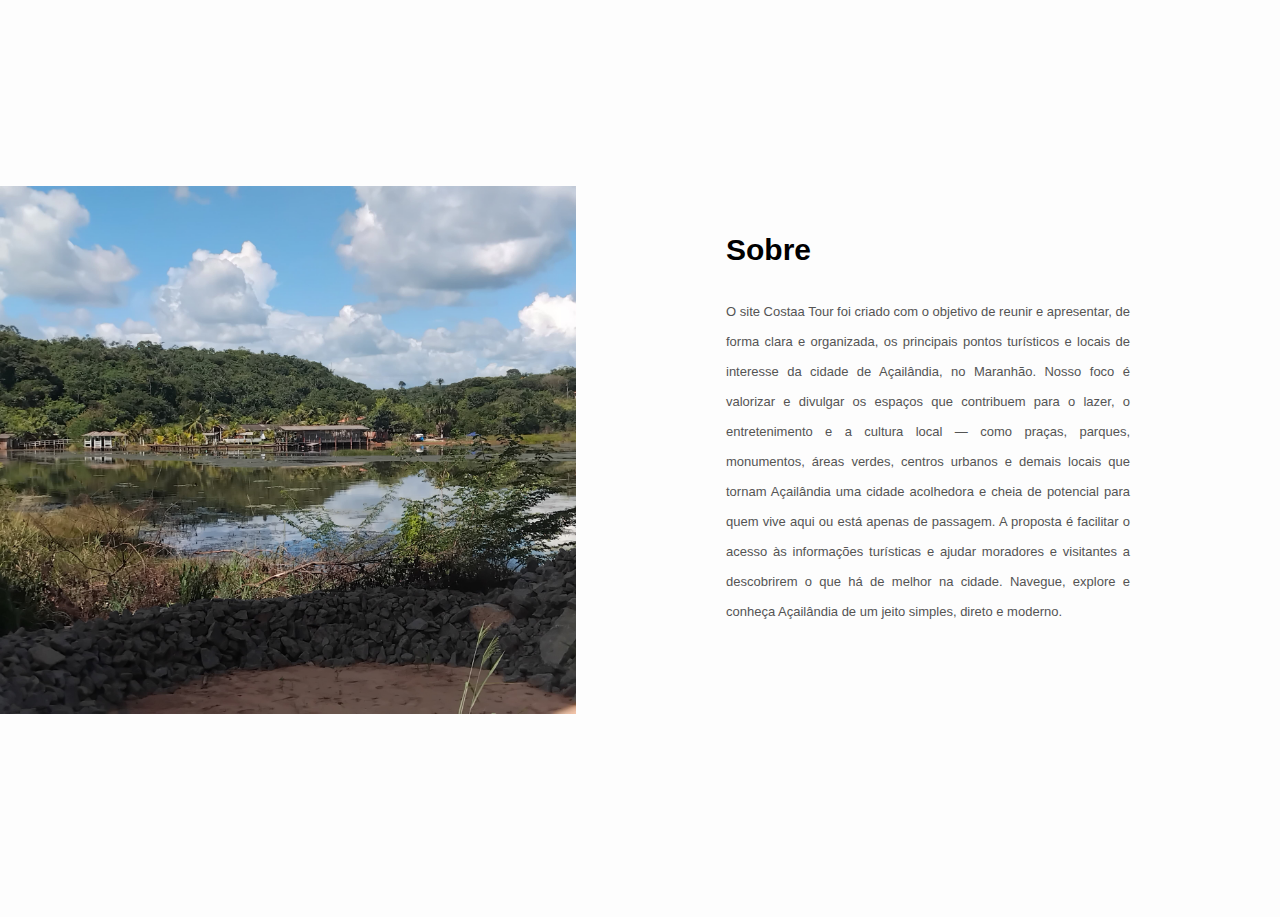
<file: sobre/about.html>
<html lang="pt-BR">
<head>
    <meta charset="UTF-8">
    <meta name="viewport" content="width=device-width, initial-scale=1.0">
    <title>Costa Tour: Sobre</title>
    <link rel="stylesheet" href="../sobre/about.css">
    <link rel="icon" type="image/png" href="../favicon/Logotipo Costa Tour MA.png"/>
</head>
<body>
    <div class="about-section">
        <div class="inner-container">
            <h1>Sobre</h1>
            <p class="text">
                O site Costaa Tour foi criado com o objetivo de reunir e apresentar, de forma clara e organizada, os principais pontos turísticos e locais de interesse da cidade de Açailândia, no Maranhão.

                Nosso foco é valorizar e divulgar os espaços que contribuem para o lazer, o entretenimento e a cultura local — como praças, parques, monumentos, áreas verdes, centros urbanos e demais locais que tornam Açailândia uma cidade acolhedora e cheia de potencial para quem vive aqui ou está apenas de passagem.

                A proposta é facilitar o acesso às informações turísticas e ajudar moradores e visitantes a descobrirem o que há de melhor na cidade. Navegue, explore e conheça Açailândia de um jeito simples, direto e moderno.
            </p>
            <!-- <div class="skills">
                <span>Web Design</span>
                <span>Photoshop & Illustrator</span>
                <span>Coding</span>
            </div> -->
        </div>
    </div>
</body>
</html>
</file>
<file: sobre/about.css>
*{
    margin: 0;
    padding: 0;
    font-family: "Open Sans",sans-serif;
    box-sizing: border-box;
}

body{
    min-height: 100vh;
    display: flex;
    align-items: center;
    justify-content: center;
    background-color: #f1f1f1;
}

.about-section{
    background: url(../images/Balneário\ Ilha\ do\ Coco\ verdeeee.jpg) no-repeat left;
    background-size: 55%;
    background-color: #fdfdfd;
    overflow: hidden;
    padding: 100px 0;
}

.inner-container{
    width: 55%;
    float: right;
    background-color: #fdfdfd;
    padding: 150px;
}

.inner-container h1{
    margin-bottom: 30px;
    font-size: 30px;
    font-weight: 900;
}

.text{
    font-size: 13px;
    color: #545454;
    line-height: 30px;
    text-align: justify;
    margin-bottom: 40px;
}

.skills{
    display: flex;
    justify-content: space-between;
    font-weight: 700;
    font-size: 13px;
}

@media screen and (max-width:1200px){
    .inner-container{
        padding: 80px;
    }
}

@media screen and (max-width:1000px){
    .about-section{
        background-size: 100%;
        padding: 100px 40px;
    }
    .inner-container{
        width: 100%;
    }
}

@media screen and (max-width:600px){
    .about-section{
        padding: 0;
    }
    .inner-container{
        padding: 60px;
    }
}
</file>
